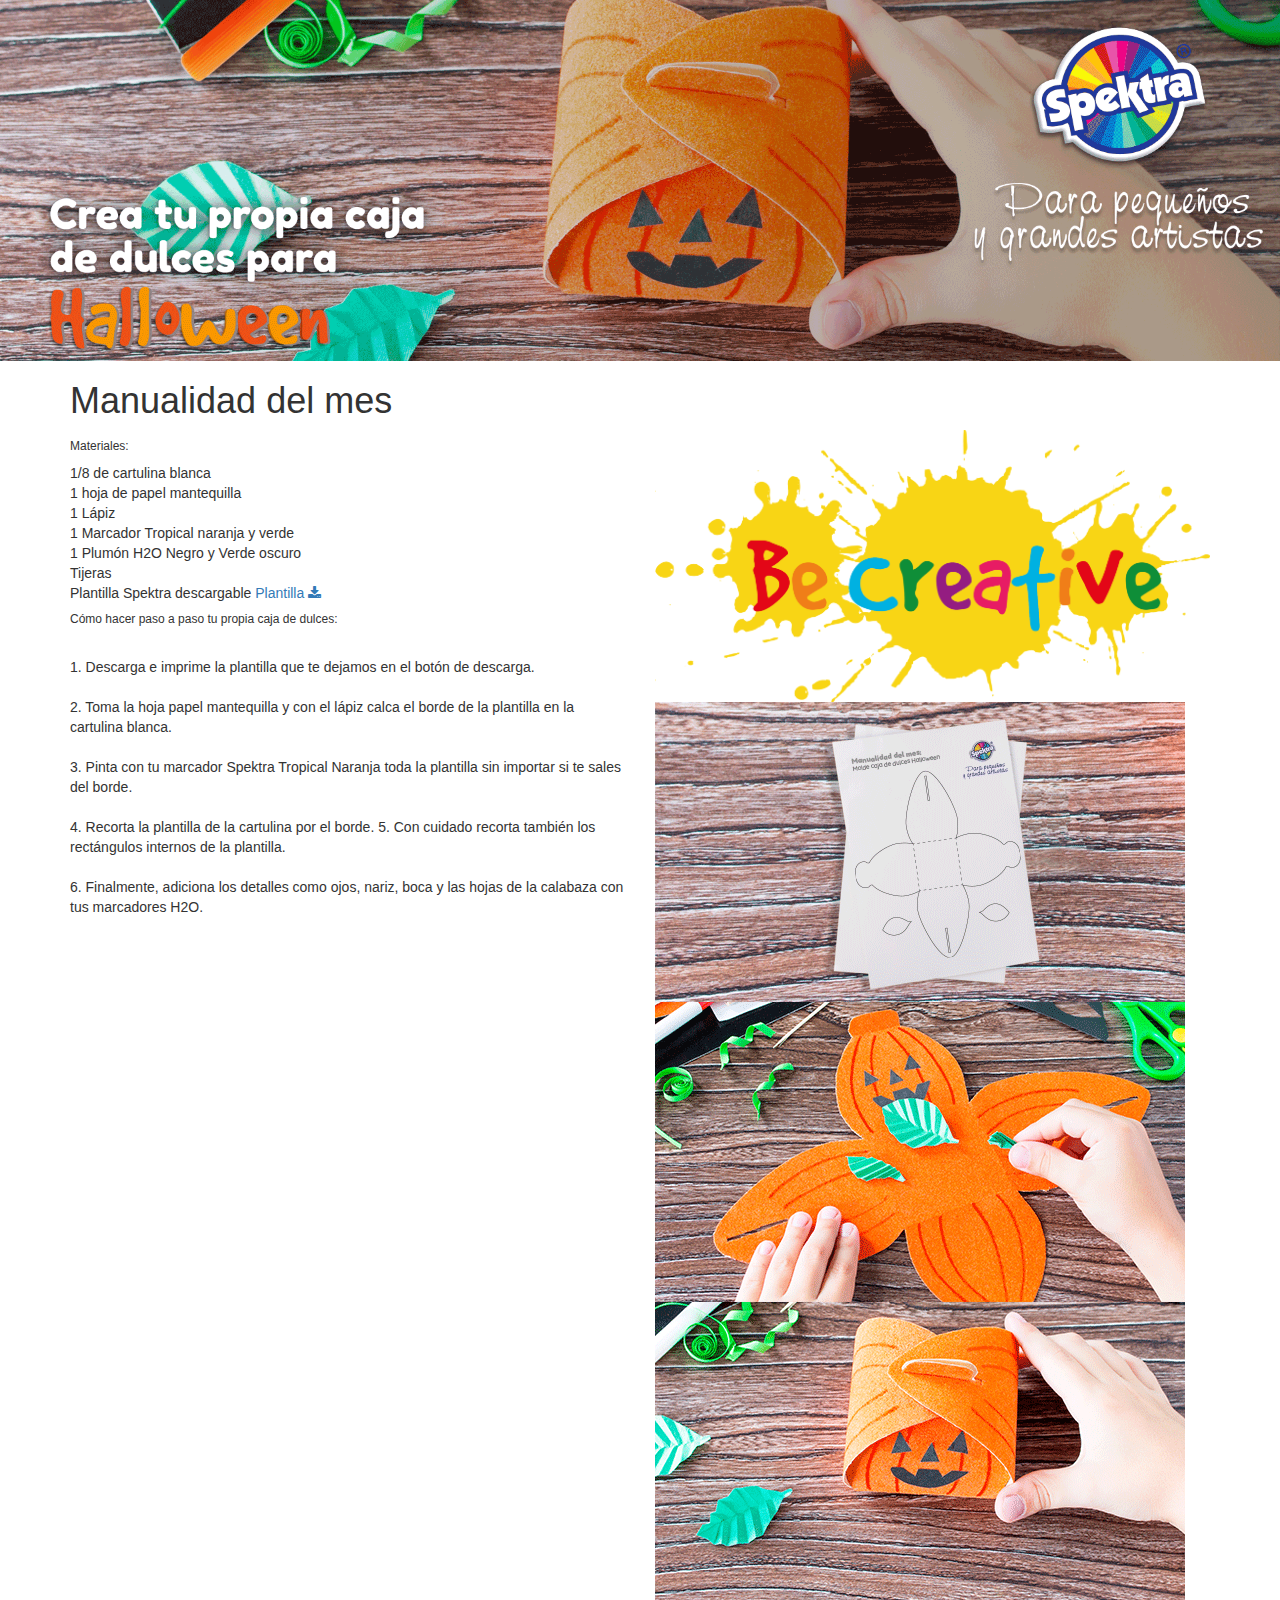
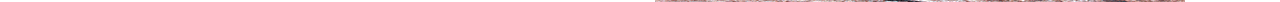
<file: manualidad.html>
<!DOCTYPE html>
<html lang="en">
<head>
  <meta charset="utf-8">
  <meta http-equiv="X-UA-Compatible" content="IE=edge">
  <meta name="viewport" content="width=device-width, initial-scale=1">
  <!-- The above 3 meta tags *must* come first in the head; any other head content must come *after* these tags -->
  <title>Manualidad del mes</title>

  <!-- Bootstrap -->
  <link href="assets/css/bootstrap.min.css" rel="stylesheet">
  <link rel="stylesheet" type="text/css" href="https://maxcdn.bootstrapcdn.com/font-awesome/4.7.0/css/font-awesome.min.css">

  <link rel="stylesheet" type="text/css" href="assets/css/styles.css">

  <!-- HTML5 shim and Respond.js for IE8 support of HTML5 elements and media queries -->
  <!-- WARNING: Respond.js doesn't work if you view the page via file:// -->
    <!--[if lt IE 9]>
      <script src="https://oss.maxcdn.com/html5shiv/3.7.3/html5shiv.min.js"></script>
      <script src="https://oss.maxcdn.com/respond/1.4.2/respond.min.js"></script>
    <![endif]-->
  </head>
  <body>
    <section>
      <div class="container container-full">
        <div class="row">
          <div class="col-md-12">
            <img src="assets/img/manualidad-web.png" class="img-responsive hidden-xs">
            <img src="assets/img/manualidad-responsive.png" class="img-responsive hidden-lg hidden-md hidden-sm">
          </div>
        </div>
      </div>
    </section>
    <section>
      <div class="container manualidad">
        <h1 class="manualidad-title hidden-xs">Manualidad del mes</h1>
        <h2 class="manualidad-title hidden-lg hidden-md hidden-sm">Manualidad del mes</h2>
        <div class="row">
          <div class="col-md-6">
            <h6>Materiales:</h6>
            <p>1/8 de cartulina blanca<br>
              1 hoja de papel mantequilla<br>
              1 Lápiz<br>
              1 Marcador Tropical naranja y verde<br>
              1 Plumón H2O Negro y Verde oscuro<br>
              Tijeras<br>
              Plantilla Spektra descargable <a href="">Plantilla <i class="fa fa-download" aria-hidden="true"></i></a>
            </p>            
            <h6>Cómo hacer paso a paso tu propia caja de dulces:</h6><br>
            <p>1. Descarga e imprime la plantilla que te dejamos
              en el botón de descarga.<br><br>
              2. Toma la hoja papel mantequilla y con el lápiz
              calca el borde de la plantilla en la cartulina
              blanca.<br><br>
              3. Pinta con tu marcador Spektra Tropical
              Naranja toda la plantilla sin importar si te sales
              del borde.<br><br>
              4. Recorta la plantilla de la cartulina por el borde.
              5. Con cuidado recorta también los rectángulos
              internos de la plantilla.<br><br>
              6. Finalmente, adiciona los detalles como ojos,
              nariz, boca y las hojas de la calabaza con tus
              marcadores H2O.
            </p>
          </div>
          <div class="col-md-6">
            <img src="assets/img/be-creative.png" class="img-responsive">
            <img src="assets/img/step1.png" class="img-responsive">
            <img src="assets/img/step2.png" class="img-responsive">
            <img src="assets/img/step3.png" class="img-responsive">
          </div>
        </div>
      </div>
    </section>
    <!-- jQuery (necessary for Bootstrap's JavaScript plugins) -->
    <script src="https://ajax.googleapis.com/ajax/libs/jquery/1.12.4/jquery.min.js"></script>
    <!-- Include all compiled plugins (below), or include individual files as needed -->
    <script src="assets/js/bootstrap.min.js"></script>
  </body>
  </html>
</file>
<file: assets/css/styles.css>
.color-purple {
	background-color: #312783;
}

.color-blue {
	background-color: #00b4e3;
}

.color-blue>a:hover, .color-blue>a:visited, .color-blue>ul>li, .color-blue>ul>li>a:hover {
	background-color: #008aaa !important;
}

.color-red {
	background-color: #e30613;
}

.color-red>a:hover, .color-red>a:visited, .color-red>ul>li, .color-red>ul>li>a:hover {
	background-color: #b20011 !important;
}

.color-green {
	background-color: #c2d840;
}

.color-green>a:hover, .color-green>a:visited, .color-green>ul>li, .color-green>ul>li>a:hover {
	background-color: #8cb723 !important;
}

.color-orange {
	background-color: #f87d13;
}

.color-orange>a:hover, .color-orange>a:visited, .color-orange>ul>li, .color-orange>ul>li>a:hover {
	background-color: #f74f14 !important;
}

.color-yellow {
	background-color: #f9d500;
}

.color-yellow>a:hover, .color-yellow>a:visited {
	background-color: #ccad00 !important;
}

.font-white>div>div>div>div>i, .font-white>div>div>ul>li>a{
	color: white !important;
}

.nav-main>li>ul>li>a {
	font-size: 15px;
}

.nav-main>li>ul {
	padding: 0;
	border: 0;
}

.nav-main>li {
	padding: 0;
}

.nav-main>li>ul>li>a:hover {
	color: white;
	text-decoration: underline;
}

.img-brand {
	max-width: 150px;
	margin: 0 auto;
}

.height-auto {
	height: auto !important;
}

.width-100 {
	width: 100% !important;
}

.navbar-menu {
	margin-top: 56px;
	background-color: #00b4e3;
	border-color: #006680;
}

.navbar-menu>span {
	background-color: #006680;
}

.no-float {
	float: none;
}

.social>div>i {
	padding: 10px 13px;
	border-radius: 8px;
	margin: 10px;
	font-size: 20px;
}

.facebook {
	background-color: #397dc6;
}

.twitter {
	background-color: #0bbbef;
}

.instagram {
	background-color: #af1c8d;
}

.youtube {
	background-color: #e30613;
}

.nav-main>li>a {
	padding-top: 30px;
	font-family: FredokaOne;
	font-size: 20px;
}

.nav-main>li>a {
	height: 87px;
}

.nav-main>li>ul>li>a {
	font-family: FredokaOne;
	color: white;
}

.padding-right-0 {
	padding-right: 0 !important;
}

.no-border {
	border: 0;
	border-radius: 0;
}

.dropdown-menu>li>a:focus, .dropdown-menu>li>a:hover {
	color: white;
}

.navbar {
	margin-bottom: 0;
}

.container-full {
	width: 100%;
	padding: 0;
}

.container-full>div {
	margin-right: 0;
	margin-left: 0;
}

.container-full>div>div {
	padding: 0;
}

.promo1 {
	background-image: url(../img/promo1.png);
	background-size: 100%;
	background-position:50% 0%;
}

.promo2 {
	background-image: url(../img/promo2.png);
	background-size: 100%;
	background-position:50% 0%;
}

.promo3 {
	background-image: url(../img/promo3.png);
	background-size: 100%;
	background-position: 50% 0%;
}

.promo4 {
	background-image: url(../img/promo4.png);
	background-size: 100%;
	background-position:50% 0%;
}

.promo>div {
	padding: 10px !important;
}

.promo>div>div {
	padding-top: 360px;
	height: 500px;
	background-repeat: no-repeat;
}

.promo>div>div>div {
	width: 100%;
	height: 140px;
	font-family: FredokaOne;
	font-size: 1.5em;
	color: white;
	padding-top: 20px;
	padding-left: 20px;
	padding-right: 20px;
	padding-bottom: 5px;
}

.promo>div>div>div>a {
	text-decoration: none;
	border-radius: 15px;
	padding: 5px;
}

.promo>div>div>div>a:hover {
	color: white;
}

.color-blue>a {
	color: #007d9e;
}

.color-red>a {
	color: #9e040d;
}

.color-green>a {
	color: #008d36;
}

.color-orange>a {
	color: #ad570d;
}

.creative-club>p>span {
	color: #008d36;
}

.blog>p>span {
	font-family: QL !important;
	font-size: 1em;
	color: #ad570d;
}

.blog>p.text-right {
	float: right;
}

.creative {
	background-color: #e91e63;
	color: white;
	font-family: FredokaOne;
	padding-bottom: 20px;
}

.creative>div>h3 {
	font-size: 30px;
}

.creative>div>p {
	font-size: 25px;
}

.creative>div {
	padding: 10px 0 !important;
}

.footer {
	color: white;
	text-align: center;
	padding-top: 100px;
	padding-bottom: 50px;
}

.footer a{
	color: #312783;
	background-color: #f9d500;
	text-decoration: none;
	padding: 10px;
	font-size: 35px;
}

.footer h4 {
	font-size: 22px;
	margin-top: 0;
}

.footer a, h4 {
	font-family: FredokaOne;
}

.footer p {
	font-family: QM;
	font-size: 20px;
	margin-bottom: 0;
}

.footer-social {
	margin-top: 150px;
	font-family: QM;
	font-size: 15px !important;
}

.footer img {
	margin: 0 auto;
}

.p-margin {
	margin-top: 50px;
}

.social-footer>div>i {
	padding: 6px 8px;
	border-radius: 8px;
	margin: 10px 0;
	font-size: 16px;
}

.social-footer {
	padding-right: 16px;
}

.slogan {
	padding-left: 16px !important;
}

@font-face {
	font-family: FredokaOne;
	src: url(../fonts/FredokaOne-Regular.ttf);
}

@font-face {
	font-family: QL;
	src: url(../fonts/Quicksand-Light.ttf);
}

@font-face {
	font-family: QM;
	src: url(../fonts/Quicksand-Medium.ttf);
}
</file>
